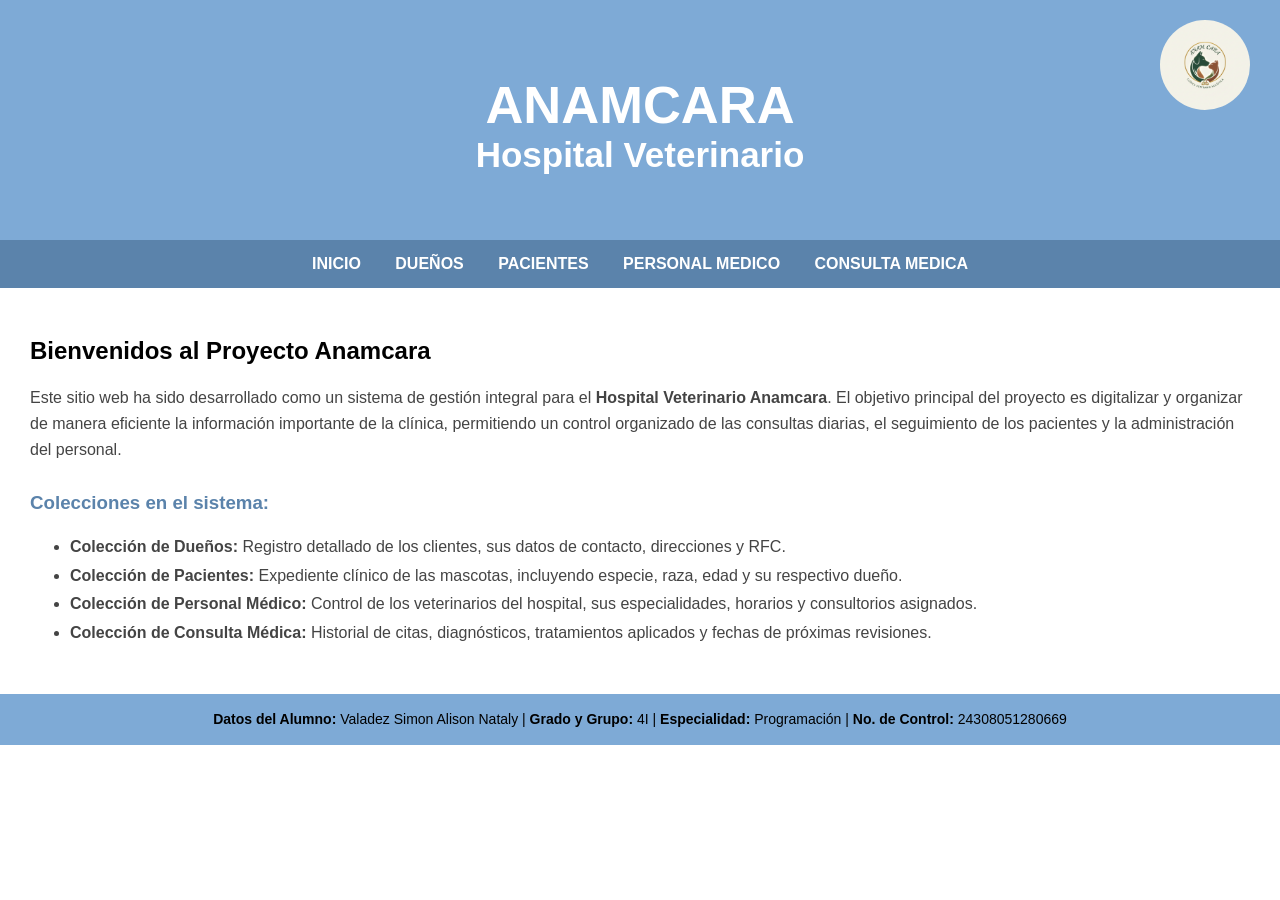
<file: index.html>
<!DOCTYPE html>
<html lang="es">
<head>
<title>VETERINARIA - Inicio</title>
<meta charset="utf-8">
<meta name="viewport" content="width=device-width, initial-scale=1">
<link rel="stylesheet" href="estilos.css">
<style>
  header {
    position: relative;
  }
  
  .header-logo {
    position: absolute;
    top: 20px;    
    right: 30px;       
    width: 90px;      
    height: auto;
    border-radius: 50%;
  }
</style>
</head>
<body>

<header>
  <img src="anamcaraLogo.png" alt="Logo Anamcara" class="header-logo">

  <h2 style="margin-bottom: 0;">ANAMCARA</h2>
  <p style="margin-top: 0;"><strong>Hospital Veterinario</strong></p>
</header>

<section>
  <nav>
    <ul>
      <li><a href="index.html">INICIO</a></li>
      <li><a href="duenos.html">DUEÑOS</a></li>
      <li><a href="pacientes.html">PACIENTES</a></li>
      <li><a href="personal.html">PERSONAL MEDICO</a></li>
      <li><a href="consultas.html">CONSULTA MEDICA</a></li>
    </ul>
  </nav>
  
  <article>
    <section>
        <h2>Bienvenidos al Proyecto Anamcara</h2>
        <p style="line-height: 1.6; color: #444;">
            Este sitio web ha sido desarrollado como un sistema de gestión integral para el <strong>Hospital Veterinario Anamcara</strong>. 
            El objetivo principal del proyecto es digitalizar y organizar de manera eficiente la información importante de la clínica, 
            permitiendo un control organizado de las consultas diarias, el seguimiento de los pacientes y la administración del personal.
        </p>
        
        <h3 style="margin-top: 30px; color: #5b83ab;">Colecciones en el sistema:</h3>
        <ul style="line-height: 1.8; color: #444;">
            <li><strong>Colección de Dueños:</strong> Registro detallado de los clientes, sus datos de contacto, direcciones y RFC.</li>
            <li><strong>Colección de Pacientes:</strong> Expediente clínico de las mascotas, incluyendo especie, raza, edad y su respectivo dueño.</li>
            <li><strong>Colección de Personal Médico:</strong> Control de los veterinarios del hospital, sus especialidades, horarios y consultorios asignados.</li>
            <li><strong>Colección de Consulta Médica:</strong> Historial de citas, diagnósticos, tratamientos aplicados y fechas de próximas revisiones.</li>
        </ul>
    </section>
  </article>
</section>

<footer>
  <div class="footer-content" style="color: black;">
    <strong>Datos del Alumno:</strong> Valadez Simon Alison Nataly | 
    <strong>Grado y Grupo:</strong> 4I | 
    <strong>Especialidad:</strong> Programación | 
    <strong>No. de Control:</strong> 24308051280669
  </div>
</footer>

</body>
</html>
</file>
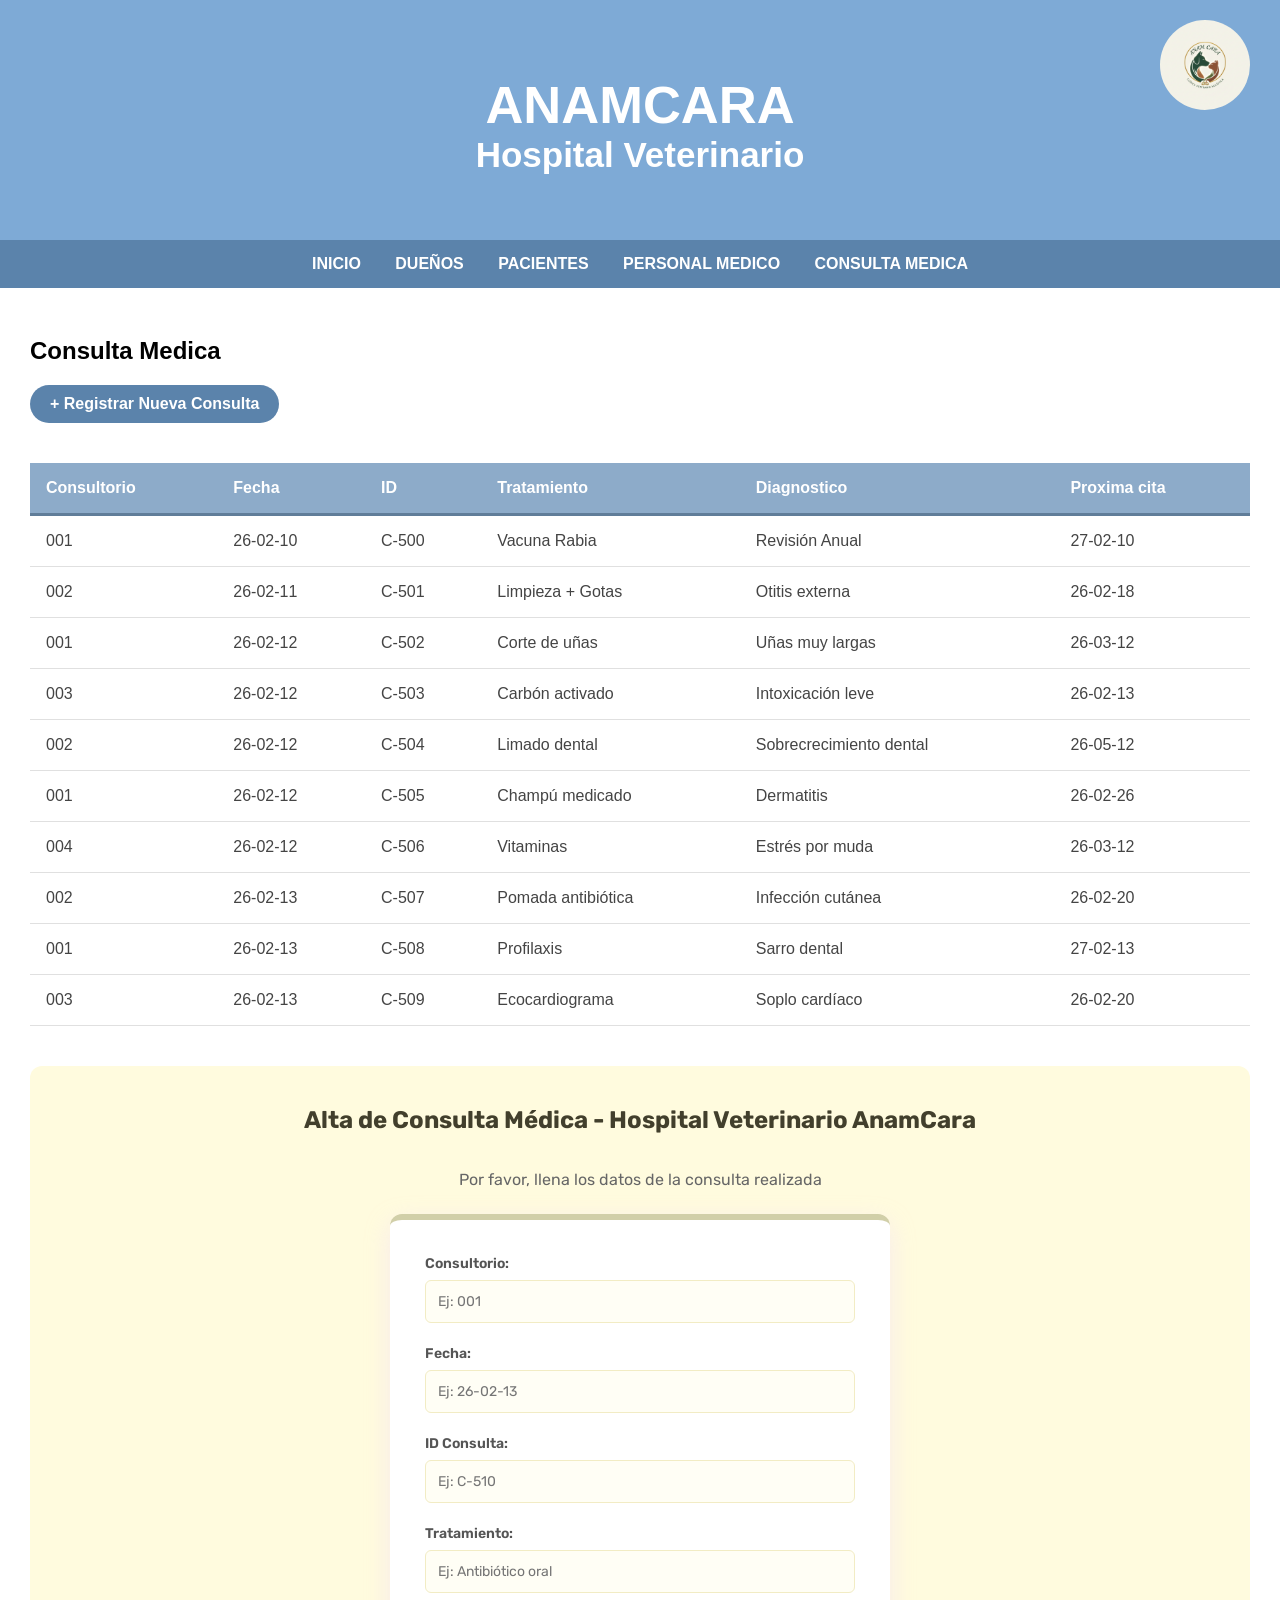
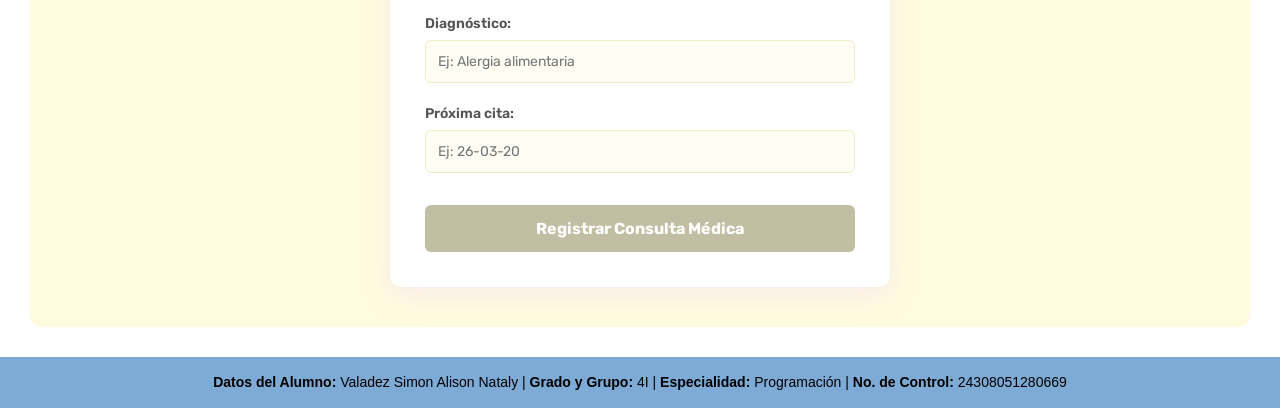
<file: consultas.html>
<!DOCTYPE html>
<html lang="es">
<head>
<title>VETERINARIA - Consultas</title>
<meta charset="utf-8">
<meta name="viewport" content="width=device-width, initial-scale=1">
<link rel="stylesheet" href="estilos.css">
<link rel="preconnect" href="https://fonts.googleapis.com">
<link rel="preconnect" href="https://fonts.gstatic.com" crossorigin>
<link href="https://fonts.googleapis.com/css2?family=Rubik:ital,wght@0,300..900;1,300..900&display=swap" rel="stylesheet">

<style>
  header {
    position: relative; 
  }
  
  .header-logo {
    position: absolute;
    top: 20px;         
    right: 30px;       
    width: 90px;   
    height: auto;
    border-radius: 50%;
  }

  
  .btn-ir-formulario {
    display: inline-block;
    background-color: #5b83ab;
    color: white;
    text-decoration: none;
    padding: 10px 20px;
    font-weight: bold;
    border-radius: 50px;
    margin-bottom: 15px;
    transition: background-color 0.3s;
  }
  .btn-ir-formulario:hover {
    background-color: #426283;
  }

  .seccion-formulario-beige {
    font-family: "Rubik", sans-serif;
    background-color: #fffbde;
    padding: 40px 20px;
    display: flex;
    flex-direction: column;
    align-items: center;
    width: 100%;
    margin-top: 40px;
    border-radius: 12px;
  }
  .form-container {
    max-width: 500px;
    width: 100%;
    background: white;
    padding: 35px;
    border-radius: 12px;
    box-shadow: 0 8px 24px rgba(245, 228, 242, 0.7);
    border-top: 6px solid #d1cfa9;
    text-align: left;
  }
  .form-group {
    margin-bottom: 22px;
  }
  .form-container label {
    display: block;
    margin-bottom: 8px;
    font-weight: 600;
    color: #555;
    font-size: 14px;
  }
  .form-container input[type="text"] {
    width: 100%;
    padding: 12px;
    border: 1px solid #f2ecc4;
    border-radius: 6px;
    font-family: "Rubik", sans-serif;
    font-size: 14px;
    background-color:#fffef5;
    color: #333;
  }
  .btn-submit {
    background-color: #c2bea3;
    color: white;
    border: none;
    padding: 14px 15px;
    width: 100%;
    border-radius: 6px;
    font-size: 16px;
    font-weight: bold;
    cursor: pointer;
    font-family: "Rubik", sans-serif;
    margin-top: 10px;
  }
  .btn-submit:hover {
    background-color: #b0aa86;
  }
</style>
</head>
<body>

<header>
  <img src="anamcaraLogo.png" alt="Logo Anamcara" class="header-logo">

  <h2 style="margin-bottom: 0;">ANAMCARA</h2>
  <p style="margin-top: 0;"><strong>Hospital Veterinario</strong></p>
</header>

<section>
  <nav>
    <ul>
      <li><a href="index.html">INICIO</a></li>
      <li><a href="duenos.html">DUEÑOS</a></li>
      <li><a href="pacientes.html">PACIENTES</a></li>
      <li><a href="personal.html">PERSONAL MEDICO</a></li>
      <li><a href="consultas.html">CONSULTA MEDICA</a></li>
    </ul>
  </nav>
  
  <article>
    <section id="Consultas">
        <h2>Consulta Medica</h2>
        
        <a href="#alta-consultas-form" class="btn-ir-formulario">+ Registrar Nueva Consulta</a>

        <table>
            <thead>
                <tr>
                    <th>Consultorio</th>
                    <th>Fecha</th>
                    <th>ID</th>
                    <th>Tratamiento</th>
                    <th>Diagnostico</th>
                    <th>Proxima cita</th>
                </tr>
            </thead>
            <tbody>
                <tr>
                    <td>001</td>
                    <td>26-02-10</td>
                    <td>C-500</td>
                    <td>Vacuna Rabia</td>
                    <td>Revisión Anual</td>
                    <td>27-02-10</td>
                </tr>
                <tr>
                    <td>002</td>
                    <td>26-02-11</td>
                    <td>C-501</td>
                    <td>Limpieza + Gotas</td>
                    <td>Otitis externa</td>
                    <td>26-02-18</td>
                </tr>
                <tr>
                    <td>001</td>
                    <td>26-02-12</td>
                    <td>C-502</td>
                    <td>Corte de uñas</td>
                    <td>Uñas muy largas</td>
                    <td>26-03-12</td>
                </tr>
                <tr>
                    <td>003</td>
                    <td>26-02-12</td>
                    <td>C-503</td>
                    <td>Carbón activado</td>
                    <td>Intoxicación leve</td>
                    <td>26-02-13</td>
                </tr>
                <tr>
                    <td>002</td>
                    <td>26-02-12</td>
                    <td>C-504</td>
                    <td>Limado dental</td>
                    <td>Sobrecrecimiento dental</td>
                    <td>26-05-12</td>
                </tr>
                <tr>
                    <td>001</td>
                    <td>26-02-12</td>
                    <td>C-505</td>
                    <td>Champú medicado</td>
                    <td>Dermatitis</td>
                    <td>26-02-26</td>
                </tr>
                <tr> 
                    <td>004</td>
                    <td>26-02-12</td>
                    <td>C-506</td>
                    <td>Vitaminas</td>
                    <td>Estrés por muda</td>
                    <td>26-03-12</td>
                </tr>
                <tr>
                    <td>002</td>
                    <td>26-02-13</td>
                    <td>C-507</td>
                    <td>Pomada antibiótica</td>
                    <td>Infección cutánea</td>
                    <td>26-02-20</td>
                </tr>
                <tr>
                    <td>001</td>
                    <td>26-02-13</td>
                    <td>C-508</td>
                    <td>Profilaxis</td>
                    <td>Sarro dental</td>
                    <td>27-02-13</td>
                </tr>
                <tr>
                    <td>003</td>
                    <td>26-02-13</td>
                    <td>C-509</td>
                    <td>Ecocardiograma</td>
                    <td>Soplo cardíaco</td>
                    <td>26-02-20</td>
                </tr>
            </tbody>
        </table>

        <div class="seccion-formulario-beige" id="alta-consultas-form">
            <h2 style="color: #423f2c; margin-top: 0;">Alta de Consulta Médica - Hospital Veterinario AnamCara</h2>
            <p style="color: #666; margin-bottom: 25px;">Por favor, llena los datos de la consulta realizada</p>
            
            <div class="form-container">
                <form action="altas_consultas.html" method="POST">
                    <div class="form-group">
                        <label>Consultorio:</label>
                        <input type="text" name="consultorio" placeholder="Ej: 001" required>
                    </div>
                   
                    <div class="form-group">
                        <label>Fecha:</label>
                        <input type="text" name="fecha" placeholder="Ej: 26-02-13" required>
                    </div>
                   
                    <div class="form-group">
                        <label>ID Consulta:</label>
                        <input type="text" name="id_consulta" placeholder="Ej: C-510" required>
                    </div>
                   
                    <div class="form-group">
                        <label>Tratamiento:</label>
                        <input type="text" name="tratamiento" placeholder="Ej: Antibiótico oral" required>
                    </div>
                   
                    <div class="form-group">
                        <label>Diagnóstico:</label>
                        <input type="text" name="diagnostico" placeholder="Ej: Alergia alimentaria" required>
                    </div>
               
                    <div class="form-group">
                        <label>Próxima cita:</label>
                        <input type="text" name="proxima_cita" placeholder="Ej: 26-03-20" required>
                    </div>

                    <button type="submit" class="btn-submit">Registrar Consulta Médica</button>
                </form>
            </div>
        </div>

    </section>
  </article>
</section>

<footer>
  <div class="footer-content" style="color: black;">
    <strong>Datos del Alumno:</strong> Valadez Simon Alison Nataly | 
    <strong>Grado y Grupo:</strong> 4I | 
    <strong>Especialidad:</strong> Programación | 
    <strong>No. de Control:</strong> 24308051280669
  </div>
</footer>

</body>
</html>
</file>
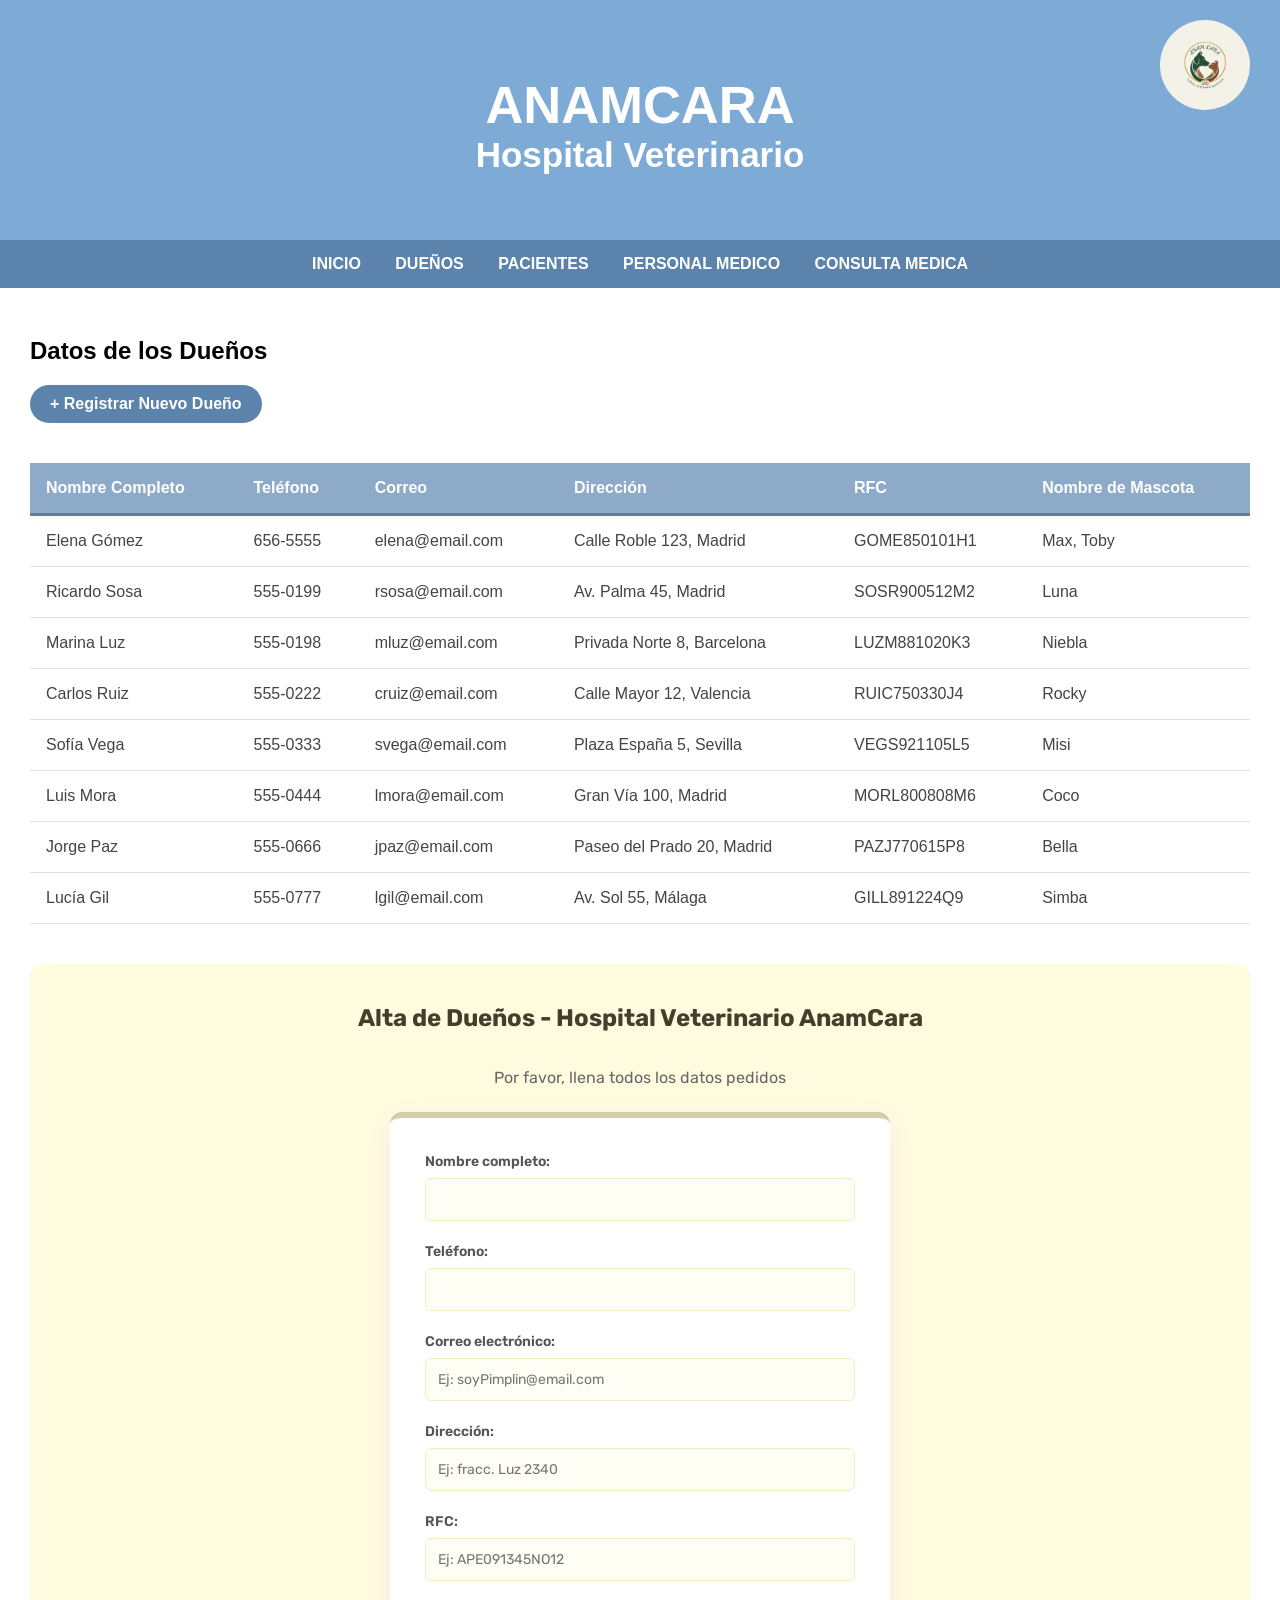
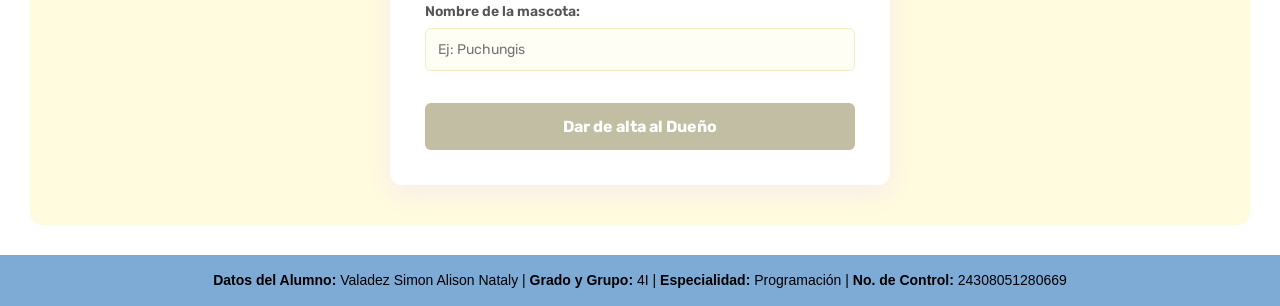
<file: duenos.html>
<!DOCTYPE html>
<html lang="es">
<head>
<title>VETERINARIA - Dueños</title>
<meta charset="utf-8">
<meta name="viewport" content="width=device-width, initial-scale=1">
<link rel="stylesheet" href="estilos.css">
<link rel="preconnect" href="https://fonts.googleapis.com">
<link rel="preconnect" href="https://fonts.gstatic.com" crossorigin>
<link href="https://fonts.googleapis.com/css2?family=Rubik:ital,wght@0,300..900;1,300..900&display=swap" rel="stylesheet">

<style>
  header {
    position: relative;
  }
  
  .header-logo {
    position: absolute;
    top: 20px;         
    right: 30px;      
    width: 90px;      
    height: auto;
    border-radius: 50%;
  }


  .btn-ir-formulario {
    display: inline-block;
    background-color: #5b83ab;
    color: white;
    text-decoration: none;
    padding: 10px 20px;
    font-weight: bold;
    border-radius: 50px;
    margin-bottom: 15px;
    transition: background-color 0.3s;
  }
  .btn-ir-formulario:hover {
    background-color: #426283;
  }

  .seccion-formulario-beige {
    font-family: "Rubik", sans-serif;
    background-color: #fffbde;
    padding: 40px 20px;
    display: flex;
    flex-direction: column;
    align-items: center;
    width: 100%;
    margin-top: 40px;
    border-radius: 12px;
  }
  .form-container {
    max-width: 500px;
    width: 100%;
    background: white;
    padding: 35px;
    border-radius: 12px;
    box-shadow: 0 8px 24px rgba(245, 228, 242, 0.7);
    border-top: 6px solid #d1cfa9;
    text-align: left;
  }
  .form-group {
    margin-bottom: 22px;
  }
  .form-container label {
    display: block;
    margin-bottom: 8px;
    font-weight: 600;
    color: #555;
    font-size: 14px;
  }
  .form-container input[type="text"], .form-container input[type="number"] {
    width: 100%;
    padding: 12px;
    border: 1px solid #f2ecc4;
    border-radius: 6px;
    font-family: "Rubik", sans-serif;
    font-size: 14px;
    background-color:#fffef5;
    color: #333;
  }
  .btn-submit {
    background-color: #c2bea3;
    color: white;
    border: none;
    padding: 14px 15px;
    width: 100%;
    border-radius: 6px;
    font-size: 16px;
    font-weight: bold;
    cursor: pointer;
    font-family: "Rubik", sans-serif;
    margin-top: 10px;
  }
  .btn-submit:hover {
    background-color: #b0aa86;
  }
</style>
</head>
<body>

<header>
  <img src="anamcaraLogo.png" alt="Logo Anamcara" class="header-logo">

  <h2 style="margin-bottom: 0;">ANAMCARA</h2>
  <p style="margin-top: 0;"><strong>Hospital Veterinario</strong></p>
</header>

<section>
  <nav>
    <ul>
      <li><a href="index.html">INICIO</a></li>
      <li><a href="duenos.html">DUEÑOS</a></li>
      <li><a href="pacientes.html">PACIENTES</a></li>
      <li><a href="personal.html">PERSONAL MEDICO</a></li>
      <li><a href="consultas.html">CONSULTA MEDICA</a></li>
    </ul>
  </nav>
  
  <article>
    <section id="Dueños">
        <h2>Datos de los Dueños</h2>
        
        <a href="#alta-duenos-form" class="btn-ir-formulario">+ Registrar Nuevo Dueño</a>

        <table>
            <thead>
                <tr>
                    <th>Nombre Completo</th>
                    <th>Teléfono</th>
                    <th>Correo</th>
                    <th>Dirección</th>
                    <th>RFC</th>
                    <th>Nombre de Mascota</th>
                </tr>
            </thead>
            <tbody>
                <tr>
                    <td>Elena Gómez</td>
                    <td>656-5555</td>
                    <td>elena@email.com</td>
                    <td>Calle Roble 123, Madrid</td>
                    <td>GOME850101H1</td>
                    <td>Max, Toby</td>
                </tr>
                <tr>
                    <td>Ricardo Sosa</td>
                    <td>555-0199</td>
                    <td>rsosa@email.com</td>
                    <td>Av. Palma 45, Madrid</td>
                    <td>SOSR900512M2</td>
                    <td>Luna</td>
                </tr>
                <tr>
                    <td>Marina Luz</td>
                    <td>555-0198</td>
                    <td>mluz@email.com</td>
                    <td>Privada Norte 8, Barcelona</td>
                    <td>LUZM881020K3</td>
                    <td>Niebla</td>
                </tr>
                <tr>
                    <td>Carlos Ruiz</td>
                    <td>555-0222</td>
                    <td>cruiz@email.com</td>
                    <td>Calle Mayor 12, Valencia</td>
                    <td>RUIC750330J4</td>
                    <td>Rocky</td>
                </tr>
                <tr>
                    <td>Sofía Vega</td>
                    <td>555-0333</td>
                    <td>svega@email.com</td>
                    <td>Plaza España 5, Sevilla</td>
                    <td>VEGS921105L5</td>
                    <td>Misi</td>
                </tr>
                <tr>
                    <td>Luis Mora</td>
                    <td>555-0444</td>
                    <td>lmora@email.com</td>
                    <td>Gran Vía 100, Madrid</td>
                    <td>MORL800808M6</td>
                    <td>Coco</td>
                </tr>
                <tr>
                    <td>Jorge Paz</td>
                    <td>555-0666</td>
                    <td>jpaz@email.com</td>
                    <td>Paseo del Prado 20, Madrid</td>
                    <td>PAZJ770615P8</td>
                    <td>Bella</td>
                </tr>
                <tr>
                    <td>Lucía Gil</td>
                    <td>555-0777</td>
                    <td>lgil@email.com</td>
                    <td>Av. Sol 55, Málaga</td>
                    <td>GILL891224Q9</td>
                    <td>Simba</td>
                </tr>
            </tbody>
        </table>

        <div class="seccion-formulario-beige" id="alta-duenos-form">
            <h2 style="color: #423f2c; margin-top: 0;">Alta de Dueños - Hospital Veterinario AnamCara</h2>
            <p style="color: #666; margin-bottom: 25px;">Por favor, llena todos los datos pedidos</p>
            
            <div class="form-container">
                <form action="altas_duenos.html" method="POST">
                    <div class="form-group">
                        <label>Nombre completo:</label>
                        <input type="text" name="nombre_completo" required>
                    </div>
                   
                    <div class="form-group">
                        <label>Teléfono:</label>
                        <input type="number" name="telefono" required>
                    </div>
                   
                    <div class="form-group">
                        <label>Correo electrónico:</label>
                        <input type="text" name="correo" placeholder="Ej: soyPimplin@email.com" required>
                    </div>
                   
                    <div class="form-group">
                        <label>Dirección:</label>
                        <input type="text" name="direccion" placeholder="Ej: fracc. Luz 2340" required>
                    </div>
                   
                    <div class="form-group">
                        <label>RFC:</label>
                        <input type="text" name="rfc" placeholder="Ej: APE091345NO12" required>
                    </div>
               
                    <div class="form-group">
                        <label>Nombre de la mascota:</label>
                        <input type="text" name="nombre_mascota" placeholder="Ej: Puchungis" required>
                    </div>

                    <button type="submit" class="btn-submit">Dar de alta al Dueño</button>
                </form>
            </div>
        </div>

    </section>
  </article>
</section>

<footer>
  <div class="footer-content" style="color: black;">
    <strong>Datos del Alumno:</strong> Valadez Simon Alison Nataly | 
    <strong>Grado y Grupo:</strong> 4I | 
    <strong>Especialidad:</strong> Programación | 
    <strong>No. de Control:</strong> 24308051280669
  </div>
</footer>

</body>
</html>
</file>
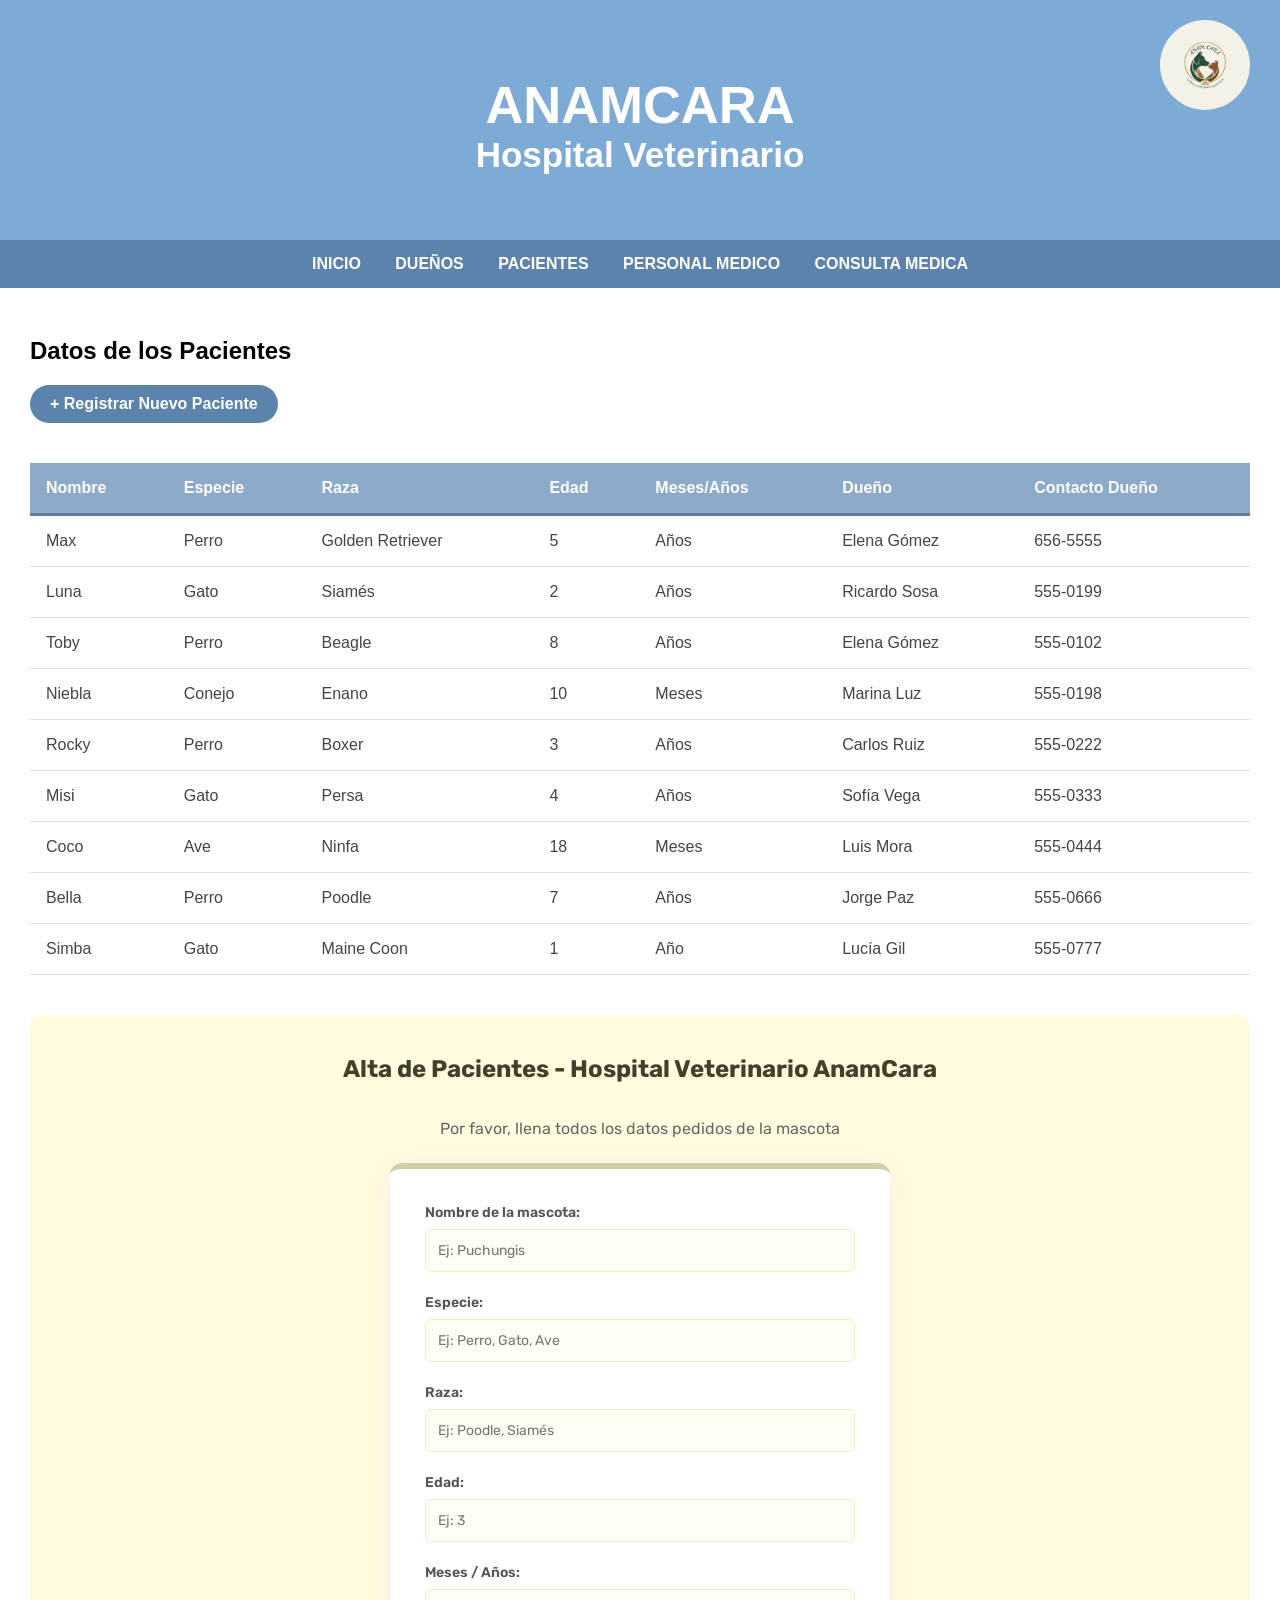
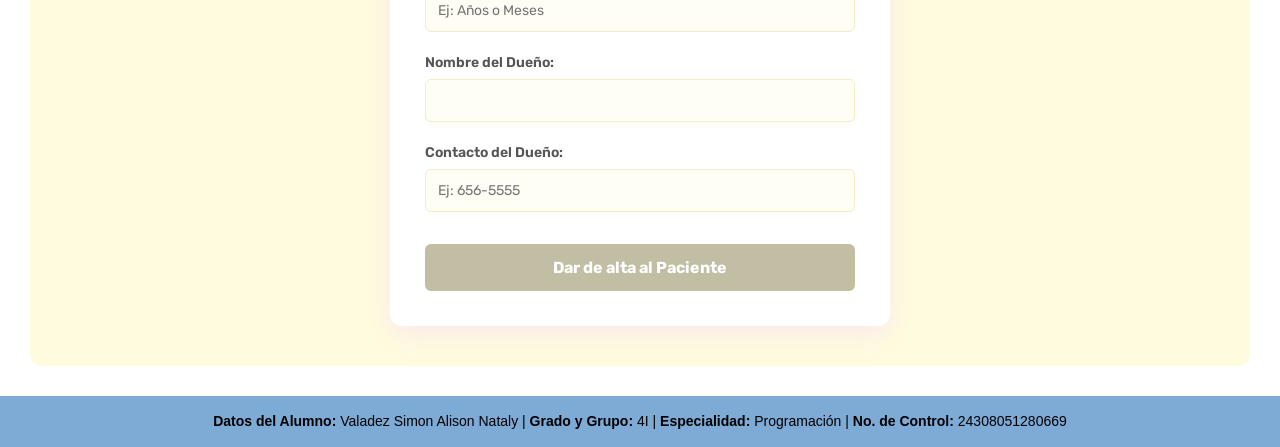
<file: pacientes.html>
<!DOCTYPE html>
<html lang="es">
<head>
<title>VETERINARIA - Pacientes</title>
<meta charset="utf-8">
<meta name="viewport" content="width=device-width, initial-scale=1">
<link rel="stylesheet" href="estilos.css">
<link rel="preconnect" href="https://fonts.googleapis.com">
<link rel="preconnect" href="https://fonts.gstatic.com" crossorigin>
<link href="https://fonts.googleapis.com/css2?family=Rubik:ital,wght@0,300..900;1,300..900&display=swap" rel="stylesheet">

<style>
  header {
    position: relative;
  }
  
  .header-logo {
    position: absolute;
    top: 20px;     
    right: 30px;     
    width: 90px;       
    height: auto;
    border-radius: 50%; 
  }

  .btn-ir-formulario {
    display: inline-block;
    background-color: #5b83ab;
    color: white;
    text-decoration: none;
    padding: 10px 20px;
    font-weight: bold;
    border-radius: 50px;
    margin-bottom: 15px;
    transition: background-color 0.3s;
  }
  .btn-ir-formulario:hover {
    background-color: #426283;
  }

  .seccion-formulario-beige {
    font-family: "Rubik", sans-serif;
    background-color: #fffbde;
    padding: 40px 20px;
    display: flex;
    flex-direction: column;
    align-items: center;
    width: 100%;
    margin-top: 40px;
    border-radius: 12px;
  }
  .form-container {
    max-width: 500px;
    width: 100%;
    background: white;
    padding: 35px;
    border-radius: 12px;
    box-shadow: 0 8px 24px rgba(245, 228, 242, 0.7);
    border-top: 6px solid #d1cfa9;
    text-align: left;
  }
  .form-group {
    margin-bottom: 22px;
  }
  .form-container label {
    display: block;
    margin-bottom: 8px;
    font-weight: 600;
    color: #555;
    font-size: 14px;
  }
  .form-container input[type="text"], .form-container input[type="number"] {
    width: 100%;
    padding: 12px;
    border: 1px solid #f2ecc4;
    border-radius: 6px;
    font-family: "Rubik", sans-serif;
    font-size: 14px;
    background-color:#fffef5;
    color: #333;
  }
  .btn-submit {
    background-color: #c2bea3;
    color: white;
    border: none;
    padding: 14px 15px;
    width: 100%;
    border-radius: 6px;
    font-size: 16px;
    font-weight: bold;
    cursor: pointer;
    font-family: "Rubik", sans-serif;
    margin-top: 10px;
  }
  .btn-submit:hover {
    background-color: #b0aa86;
  }
</style>
</head>
<body>

<header>
  <img src="anamcaraLogo.png" alt="Logo Anamcara" class="header-logo">

  <h2 style="margin-bottom: 0;">ANAMCARA</h2>
  <p style="margin-top: 0;"><strong>Hospital Veterinario</strong></p>
</header>

<section>
  <nav>
    <ul>
      <li><a href="index.html">INICIO</a></li>
      <li><a href="duenos.html">DUEÑOS</a></li>
      <li><a href="pacientes.html">PACIENTES</a></li>
      <li><a href="personal.html">PERSONAL MEDICO</a></li>
      <li><a href="consultas.html">CONSULTA MEDICA</a></li>
    </ul>
  </nav>
  
  <article>
    <section id="Pacientes">
        <h2>Datos de los Pacientes</h2>
        
        <a href="#alta-pacientes-form" class="btn-ir-formulario">+ Registrar Nuevo Paciente</a>

        <table>
            <thead>
                <tr>
                    <th>Nombre</th>
                    <th>Especie</th>
                    <th>Raza</th>
                    <th>Edad</th>
                    <th>Meses/Años</th>
                    <th>Dueño</th>
                    <th>Contacto Dueño</th>
                </tr>
            </thead>
            <tbody>
                <tr>
                    <td>Max</td>
                    <td>Perro</td>
                    <td>Golden Retriever</td>
                    <td>5</td>
                    <td>Años</td>
                    <td>Elena Gómez</td>
                    <td>656-5555</td>
                </tr>
                <tr>
                    <td>Luna</td>
                    <td>Gato</td>
                    <td>Siamés</td>
                    <td>2</td>
                    <td>Años</td>
                    <td>Ricardo Sosa</td>
                    <td>555-0199</td>
                </tr>
                <tr>
                    <td>Toby</td>
                    <td>Perro</td>
                    <td>Beagle</td>
                    <td>8</td>
                    <td>Años</td>
                    <td>Elena Gómez</td>
                    <td>555-0102</td>
                </tr>
                <tr>
                    <td>Niebla</td>
                    <td>Conejo</td>
                    <td>Enano</td>
                    <td>10</td>
                    <td>Meses</td>
                    <td>Marina Luz</td>
                    <td>555-0198</td>
                </tr>
                <tr>
                    <td>Rocky</td>
                    <td>Perro</td>
                    <td>Boxer</td>
                    <td>3</td>
                    <td>Años</td>
                    <td>Carlos Ruiz</td>
                    <td>555-0222</td>
                </tr>
                <tr>
                    <td>Misi</td>
                    <td>Gato</td>
                    <td>Persa</td>
                    <td>4</td>
                    <td>Años</td>
                    <td>Sofía Vega</td>
                    <td>555-0333</td>
                </tr>
                <tr>
                    <td>Coco</td>
                    <td>Ave</td>
                    <td>Ninfa</td>
                    <td>18</td>
                    <td>Meses</td>
                    <td>Luis Mora</td>
                    <td>555-0444</td>
                </tr>
                <tr>
                    <td>Bella</td>
                    <td>Perro</td>
                    <td>Poodle</td>
                    <td>7</td>
                    <td>Años</td>
                    <td>Jorge Paz</td>
                    <td>555-0666</td>
                </tr>
                <tr>
                    <td>Simba</td>
                    <td>Gato</td>
                    <td>Maine Coon</td>
                    <td>1</td>
                    <td>Año</td>
                    <td>Lucía Gil</td>
                    <td>555-0777</td>
                </tr>
            </tbody>
        </table>

        <div class="seccion-formulario-beige" id="alta-pacientes-form">
            <h2 style="color: #423f2c; margin-top: 0;">Alta de Pacientes - Hospital Veterinario AnamCara</h2>
            <p style="color: #666; margin-bottom: 25px;">Por favor, llena todos los datos pedidos de la mascota</p>
            
            <div class="form-container">
                <form action="altas_pacientes.html" method="POST">
                    <div class="form-group">
                        <label>Nombre de la mascota:</label>
                        <input type="text" name="nombre_mascota" placeholder="Ej: Puchungis" required>
                    </div>
                   
                    <div class="form-group">
                        <label>Especie:</label>
                        <input type="text" name="especie" placeholder="Ej: Perro, Gato, Ave" required>
                    </div>
                   
                    <div class="form-group">
                        <label>Raza:</label>
                        <input type="text" name="raza" placeholder="Ej: Poodle, Siamés" required>
                    </div>
                   
                    <div class="form-group">
                        <label>Edad:</label>
                        <input type="number" name="edad" placeholder="Ej: 3" required>
                    </div>
                   
                    <div class="form-group">
                        <label>Meses / Años:</label>
                        <input type="text" name="tiempo_unidad" placeholder="Ej: Años o Meses" required>
                    </div>
               
                    <div class="form-group">
                        <label>Nombre del Dueño:</label>
                        <input type="text" name="nombre_dueno" required>
                    </div>

                    <div class="form-group">
                        <label>Contacto del Dueño:</label>
                        <input type="text" name="contacto_dueno" placeholder="Ej: 656-5555" required>
                    </div>

                    <button type="submit" class="btn-submit">Dar de alta al Paciente</button>
                </form>
            </div>
        </div>

    </section>
  </article>
</section>

<footer>
  <div class="footer-content" style="color: black;">
    <strong>Datos del Alumno:</strong> Valadez Simon Alison Nataly | 
    <strong>Grado y Grupo:</strong> 4I | 
    <strong>Especialidad:</strong> Programación | 
    <strong>No. de Control:</strong> 24308051280669
  </div>
</footer>

</body>
</html>
</file>
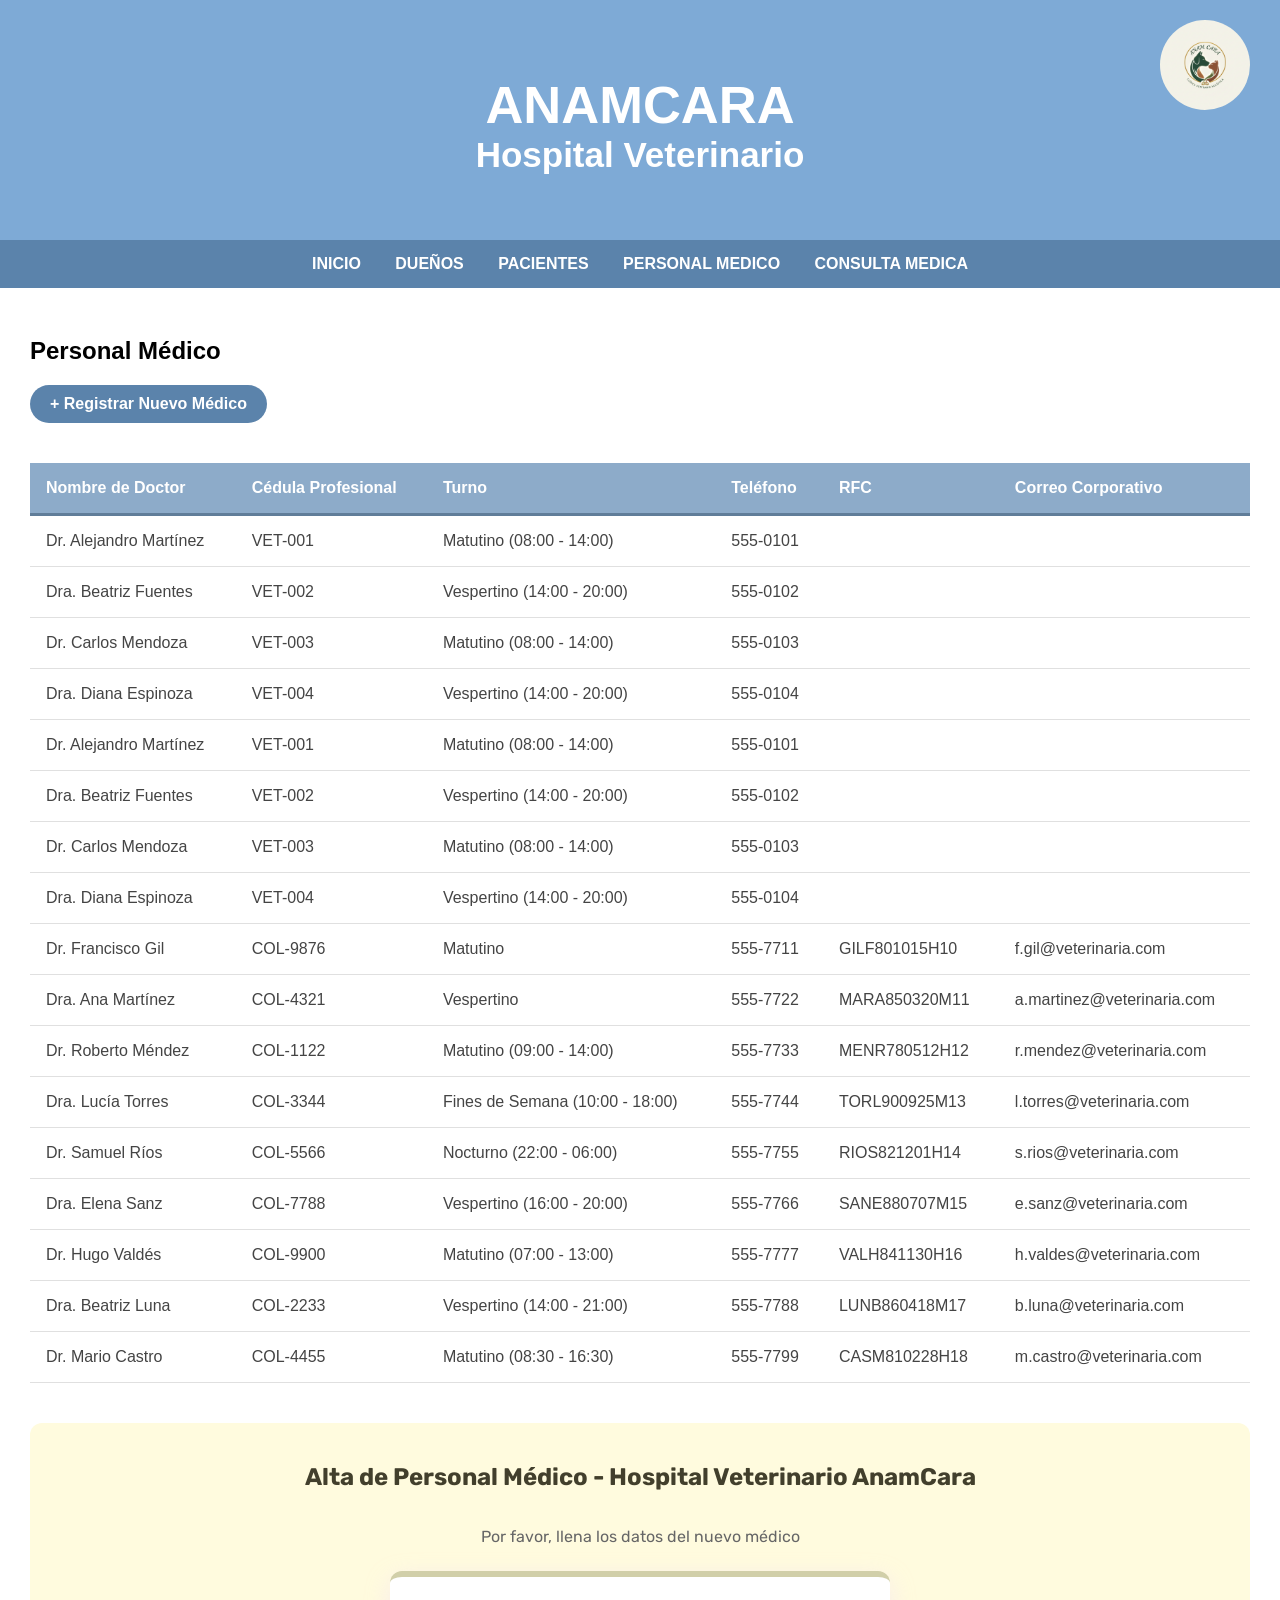
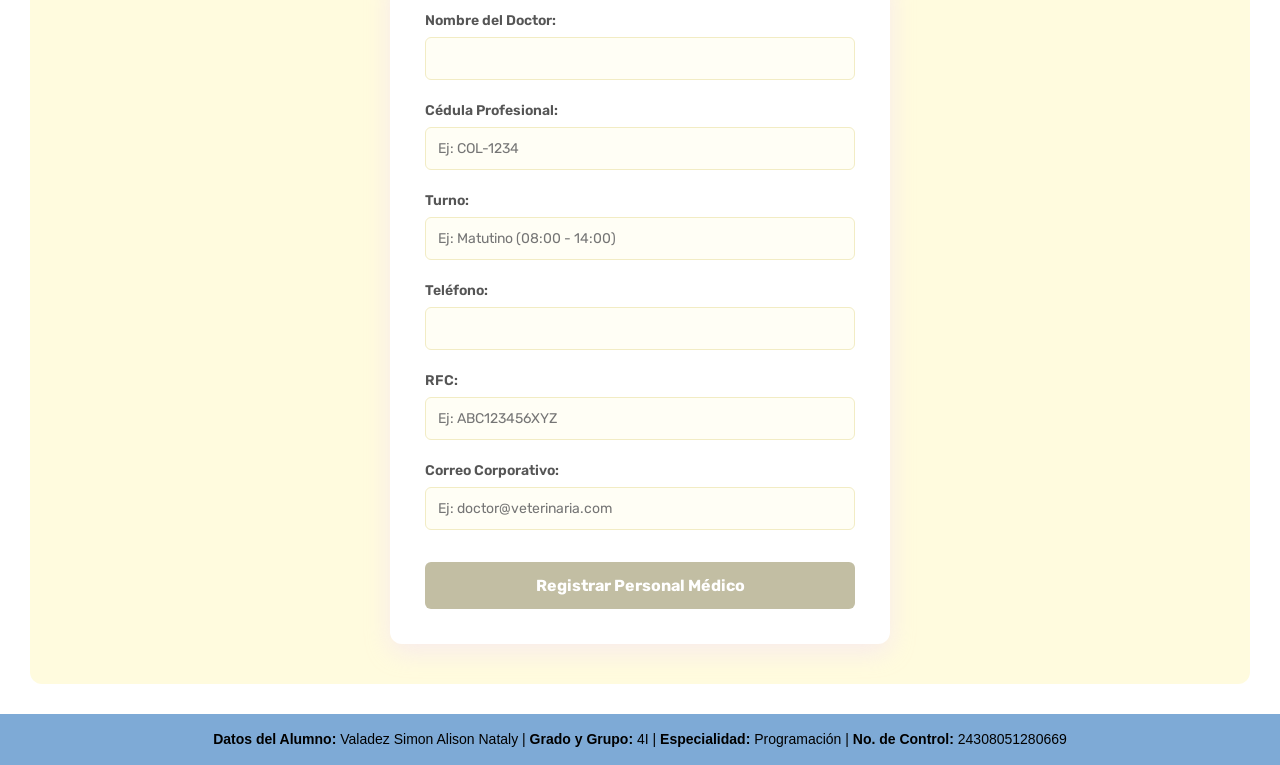
<file: personal.html>
<!DOCTYPE html>
<html lang="es">
<head>
<title>VETERINARIA - Personal Médico</title>
<meta charset="utf-8">
<meta name="viewport" content="width=device-width, initial-scale=1">
<link rel="stylesheet" href="estilos.css">
<link rel="preconnect" href="https://fonts.googleapis.com">
<link rel="preconnect" href="https://fonts.gstatic.com" crossorigin>
<link href="https://fonts.googleapis.com/css2?family=Rubik:ital,wght@0,300..900;1,300..900&display=swap" rel="stylesheet">

<style>
  header {
    position: relative; 
  }
  
  .header-logo {
    position: absolute;
    top: 20px;  
    right: 30px;  
    width: 90px;   
    height: auto;
    border-radius: 50%; 
  }

 
  .btn-ir-formulario {
    display: inline-block;
    background-color: #5b83ab;
    color: white;
    text-decoration: none;
    padding: 10px 20px;
    font-weight: bold;
    border-radius: 50px;
    margin-bottom: 15px;
    transition: background-color 0.3s;
  }
  .btn-ir-formulario:hover {
    background-color: #426283;
  }

  .seccion-formulario-beige {
    font-family: "Rubik", sans-serif;
    background-color: #fffbde;
    padding: 40px 20px;
    display: flex;
    flex-direction: column;
    align-items: center;
    width: 100%;
    margin-top: 40px;
    border-radius: 12px;
  }
  .form-container {
    max-width: 500px;
    width: 100%;
    background: white;
    padding: 35px;
    border-radius: 12px;
    box-shadow: 0 8px 24px rgba(245, 228, 242, 0.7);
    border-top: 6px solid #d1cfa9;
    text-align: left;
  }
  .form-group {
    margin-bottom: 22px;
  }
  .form-container label {
    display: block;
    margin-bottom: 8px;
    font-weight: 600;
    color: #555;
    font-size: 14px;
  }
  .form-container input[type="text"] {
    width: 100%;
    padding: 12px;
    border: 1px solid #f2ecc4;
    border-radius: 6px;
    font-family: "Rubik", sans-serif;
    font-size: 14px;
    background-color:#fffef5;
    color: #333;
  }
  .btn-submit {
    background-color: #c2bea3;
    color: white;
    border: none;
    padding: 14px 15px;
    width: 100%;
    border-radius: 6px;
    font-size: 16px;
    font-weight: bold;
    cursor: pointer;
    font-family: "Rubik", sans-serif;
    margin-top: 10px;
  }
  .btn-submit:hover {
    background-color: #b0aa86;
  }
</style>
</head>
<body>

<header>
  <img src="anamcaraLogo.png" alt="Logo Anamcara" class="header-logo">

  <h2 style="margin-bottom: 0;">ANAMCARA</h2>
  <p style="margin-top: 0;"><strong>Hospital Veterinario</strong></p>
</header>

<section>
  <nav>
    <ul>
      <li><a href="index.html">INICIO</a></li>
      <li><a href="duenos.html">DUEÑOS</a></li>
      <li><a href="pacientes.html">PACIENTES</a></li>
      <li><a href="personal.html">PERSONAL MEDICO</a></li>
      <li><a href="consultas.html">CONSULTA MEDICA</a></li>
    </ul>
  </nav>
  
  <article>
    <section id="Personal">
        <h2>Personal Médico</h2>

        <a href="#alta-personal-form" class="btn-ir-formulario">+ Registrar Nuevo Médico</a>

        <table>
            <thead>
                <tr>
                    <th>Nombre de Doctor</th>
                    <th>Cédula Profesional</th>
                    <th>Turno</th>
                    <th>Teléfono</th>
                    <th>RFC</th>
                    <th>Correo Corporativo</th>
                </tr>
            </thead>
            <tbody>
                <tr>
                    <td>Dr. Alejandro Martínez</td>
                    <td>VET-001</td>
                    <td>Matutino (08:00 - 14:00)</td>
                    <td>555-0101</td>
                    <td></td>
                    <td></td>
                </tr>
                <tr>
                    <td>Dra. Beatriz Fuentes</td>
                    <td>VET-002</td>
                    <td>Vespertino (14:00 - 20:00)</td>
                    <td>555-0102</td>
                    <td></td>
                    <td></td>
                </tr>
                <tr>
                    <td>Dr. Carlos Mendoza</td>
                    <td>VET-003</td>
                    <td>Matutino (08:00 - 14:00)</td>
                    <td>555-0103</td>
                    <td></td>
                    <td></td>
                </tr>
                <tr>
                    <td>Dra. Diana Espinoza</td>
                    <td>VET-004</td>
                    <td>Vespertino (14:00 - 20:00)</td>
                    <td>555-0104</td>
                    <td></td>
                    <td></td>
                </tr>
                <tr>
                    <td>Dr. Alejandro Martínez</td>
                    <td>VET-001</td>
                    <td>Matutino (08:00 - 14:00)</td>
                    <td>555-0101</td>
                    <td></td>
                    <td></td>
                </tr>
                <tr>
                    <td>Dra. Beatriz Fuentes</td>
                    <td>VET-002</td>
                    <td>Vespertino (14:00 - 20:00)</td>
                    <td>555-0102</td>
                    <td></td>
                    <td></td>
                </tr>
                <tr>
                    <td>Dr. Carlos Mendoza</td>
                    <td>VET-003</td>
                    <td>Matutino (08:00 - 14:00)</td>
                    <td>555-0103</td>
                    <td></td>
                    <td></td>
                </tr>
                <tr>
                    <td>Dra. Diana Espinoza</td>
                    <td>VET-004</td>
                    <td>Vespertino (14:00 - 20:00)</td>
                    <td>555-0104</td>
                    <td></td>
                    <td></td>
                </tr>
                <tr>
                    <td>Dr. Francisco Gil</td>
                    <td>COL-9876</td>
                    <td>Matutino</td>
                    <td>555-7711</td>
                    <td>GILF801015H10</td>
                    <td>f.gil@veterinaria.com</td>
                </tr>
                <tr>
                    <td>Dra. Ana Martínez</td>
                    <td>COL-4321</td>
                    <td>Vespertino</td>
                    <td>555-7722</td>
                    <td>MARA850320M11</td>
                    <td>a.martinez@veterinaria.com</td>
                </tr>
                <tr>
                    <td>Dr. Roberto Méndez</td>
                    <td>COL-1122</td>
                    <td>Matutino (09:00 - 14:00)</td>
                    <td>555-7733</td>
                    <td>MENR780512H12</td>
                    <td>r.mendez@veterinaria.com</td>
                </tr>
                <tr>
                    <td>Dra. Lucía Torres</td>
                    <td>COL-3344</td>
                    <td>Fines de Semana (10:00 - 18:00)</td>
                    <td>555-7744</td>
                    <td>TORL900925M13</td>
                    <td>l.torres@veterinaria.com</td>
                </tr>
                <tr>
                    <td>Dr. Samuel Ríos</td>
                    <td>COL-5566</td>
                    <td>Nocturno (22:00 - 06:00)</td>
                    <td>555-7755</td>
                    <td>RIOS821201H14</td>
                    <td>s.rios@veterinaria.com</td>
                </tr>
                <tr>
                    <td>Dra. Elena Sanz</td>
                    <td>COL-7788</td>
                    <td>Vespertino (16:00 - 20:00)</td>
                    <td>555-7766</td>
                    <td>SANE880707M15</td>
                    <td>e.sanz@veterinaria.com</td>
                </tr>
                <tr>
                    <td>Dr. Hugo Valdés</td>
                    <td>COL-9900</td>
                    <td>Matutino (07:00 - 13:00)</td>
                    <td>555-7777</td>
                    <td>VALH841130H16</td>
                    <td>h.valdes@veterinaria.com</td>
                </tr>
                <tr>
                    <td>Dra. Beatriz Luna</td>
                    <td>COL-2233</td>
                    <td>Vespertino (14:00 - 21:00)</td>
                    <td>555-7788</td>
                    <td>LUNB860418M17</td>
                    <td>b.luna@veterinaria.com</td>
                </tr>
                <tr>
                    <td>Dr. Mario Castro</td>
                    <td>COL-4455</td>
                    <td>Matutino (08:30 - 16:30)</td>
                    <td>555-7799</td>
                    <td>CASM810228H18</td>
                    <td>m.castro@veterinaria.com</td>
                </tr>
            </tbody>
        </table>

        <div class="seccion-formulario-beige" id="alta-personal-form">
            <h2 style="color: #423f2c; margin-top: 0;">Alta de Personal Médico - Hospital Veterinario AnamCara</h2>
            <p style="color: #666; margin-bottom: 25px;">Por favor, llena los datos del nuevo médico</p>
            
            <div class="form-container">
                <form action="altas_personal.html" method="POST">
                    <div class="form-group">
                        <label>Nombre del Doctor:</label>
                        <input type="text" name="nombre_doctor" required>
                    </div>
                   
                    <div class="form-group">
                        <label>Cédula Profesional:</label>
                        <input type="text" name="cedula_profesional" placeholder="Ej: COL-1234" required>
                    </div>
                   
                    <div class="form-group">
                        <label>Turno:</label>
                        <input type="text" name="turno" placeholder="Ej: Matutino (08:00 - 14:00)" required>
                    </div>
                   
                    <div class="form-group">
                        <label>Teléfono:</label>
                        <input type="text" name="telefono" required>
                    </div>
                   
                    <div class="form-group">
                        <label>RFC:</label>
                        <input type="text" name="rfc" placeholder="Ej: ABC123456XYZ" required>
                    </div>
               
                    <div class="form-group">
                        <label>Correo Corporativo:</label>
                        <input type="text" name="correo_corporativo" placeholder="Ej: doctor@veterinaria.com" required>
                    </div>

                    <button type="submit" class="btn-submit">Registrar Personal Médico</button>
                </form>
            </div>
        </div>

    </section>
  </article>
</section>

<footer>
  <div class="footer-content" style="color: black;">
    <strong>Datos del Alumno:</strong> Valadez Simon Alison Nataly | 
    <strong>Grado y Grupo:</strong> 4I | 
    <strong>Especialidad:</strong> Programación | 
    <strong>No. de Control:</strong> 24308051280669
  </div>
</footer>

</body>
</html>
</file>
<file: estilos.css>
* {
  box-sizing: border-box;
}

body {
  font-family: Arial, Helvetica, sans-serif;
  margin: 0;
}

header {
  background-color: #7eaad6;
  padding: 30px;
  text-align: center;
  font-size: 35px;
  color: white;
}


nav {
  background: #5b83ab;
  padding: 15px;
  text-align: center;
}

nav ul {
  list-style-type: none;
  padding: 0;
  margin: 0;
}

nav ul li {
  display: inline-block;
  margin: 0 15px;
}

nav ul li a {
  text-decoration: none;
  color: #ffffff;
  font-weight: bold;
}

nav ul li a:hover {
  color: #000;
}


article {
  padding: 30px;
  width: 100%;
  background-color: #ffffff;
}


table {
  width: 100%;
  border-collapse: collapse;
  margin: 25px 0;
}

th {
  background-color: #8dabc9;
  color: white;
  padding: 16px;
  text-align: left;
  font-weight: bold;
  border-bottom: 3px solid #607d99;
}

td {
  padding: 16px;
  text-align: left;
  border-bottom: 1px solid #e0e0e0;
  color: #444;
}

tr:hover {
  background-color: #f5f5f5;
}

footer {
  background-color: #7eaad6;
  padding: 15px;
  text-align: center;
  color: white;
  font-size: 14px;
}

.footer-content {
  max-width: 1000px;
  margin: 0 auto;
  line-height: 1.5;
}

@media (max-width: 600px) {
  nav ul li {
    display: block;
    margin: 10px 0;
  }
}
</file>
